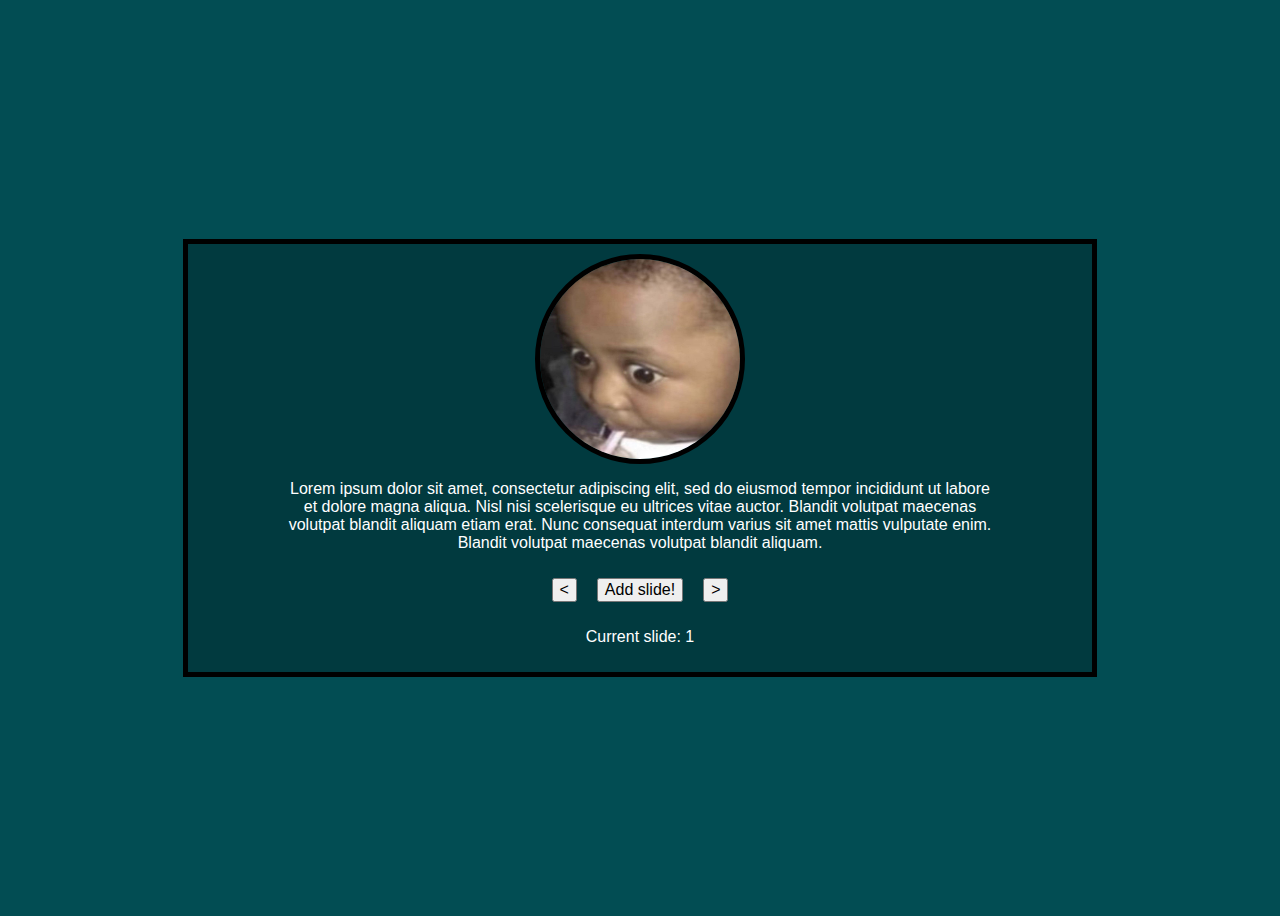
<file: carousel/index.html>
<!DOCTYPE html>
<html lang="en">
<head>
    <meta charset="UTF-8">
    <meta name="viewport" content="width=device-width, initial-scale=1.0">
    <link rel="stylesheet" href="./style.css">
    <title>Carousel</title>
</head>
<body>
    <div class="carousel">
        <div class="slide-container" id="container">
            <div class="slide slide-1">
            <img class="img" src="./img/person1.jpg" alt="">
            <p class="slide-text">
                Lorem ipsum dolor sit amet, consectetur adipiscing elit, sed do eiusmod tempor incididunt ut labore et dolore magna aliqua. Nisl nisi scelerisque eu ultrices vitae auctor. Blandit volutpat maecenas volutpat blandit aliquam etiam erat. Nunc consequat interdum varius sit amet mattis vulputate enim. Blandit volutpat maecenas volutpat blandit aliquam.
            </p>            
            </div>
            <div class="slide slide-2 hidden">
                <img class="img" src="./img/person2.jpg" alt="">
                <p class="slide-text">
                    Lorem ipsum dolor sit amet, consectetur adipiscing elit, sed do eiusmod tempor incididunt ut labore et dolore magna aliqua. Nisl nisi scelerisque eu ultrices vitae auctor. Blandit volutpat maecenas volutpat blandit aliquam etiam erat. Nunc consequat interdum varius sit amet mattis vulputate enim. Blandit volutpat maecenas volutpat blandit aliquam.
                </p>        
            </div>
            <div class="slide slide-3 hidden">
                <img class="img" src="./img/person3.jpg" alt="">
                <p class="slide-text">
                    Lorem ipsum dolor sit amet, consectetur adipiscing elit, sed do eiusmod tempor incididunt ut labore et dolore magna aliqua. Nisl nisi scelerisque eu ultrices vitae auctor. Blandit volutpat maecenas volutpat blandit aliquam etiam erat. Nunc consequat interdum varius sit amet mattis vulputate enim. Blandit volutpat maecenas volutpat blandit aliquam.
                </p>        
            </div>
        </div>
        <div class="slide-action">
            <button class="btn" id="btn-left"><</button>
            <button class="btn" id="add-slide">Add slide!</button>
            <button class="btn" id="btn-right">></button>
        </div>
        <p>Current slide: <span id="currentSlide">1</span></p>
    </div>

    <script src="./index.js"></script>
</body>
</html>
</file>
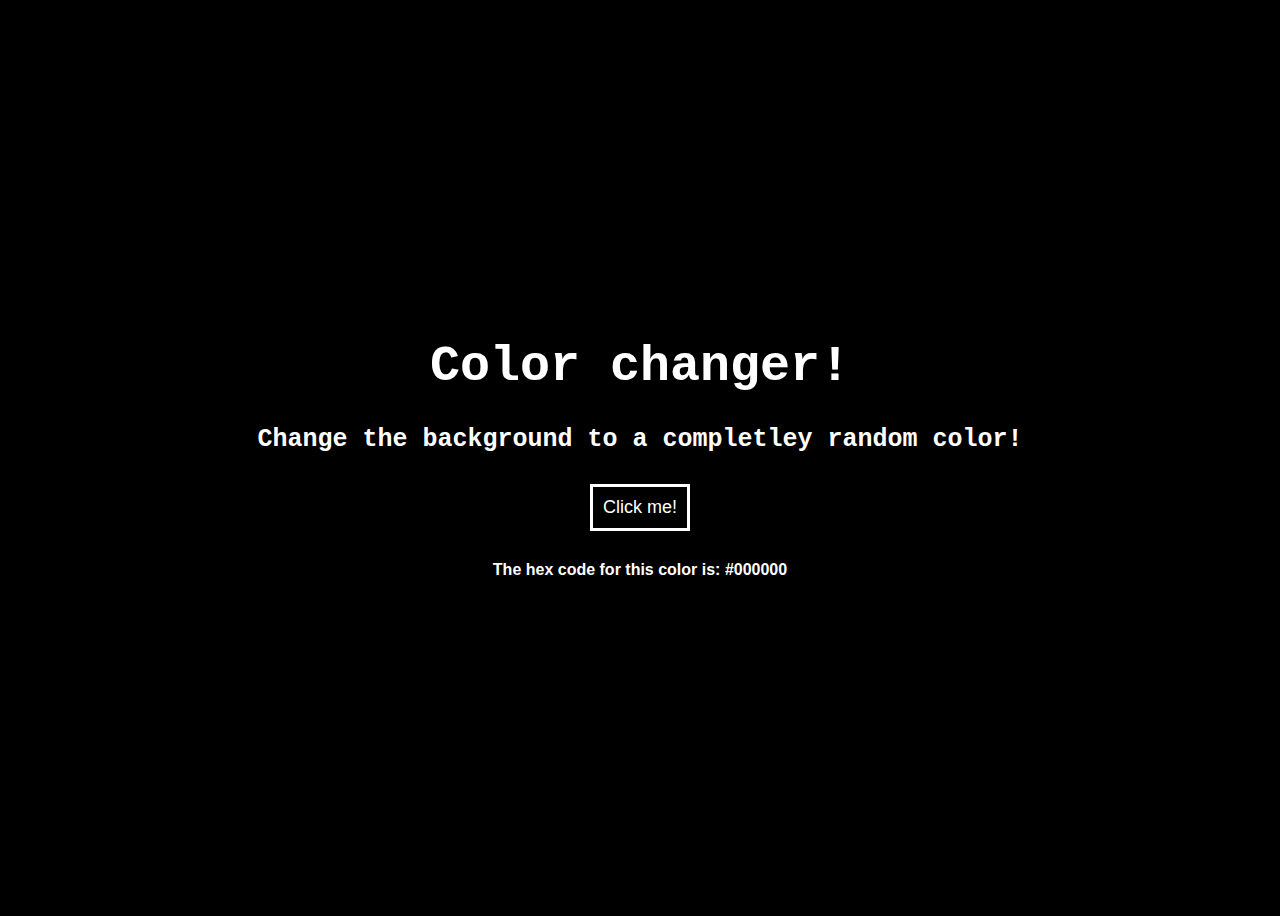
<file: color changer/index.html>
<!DOCTYPE html>
<html lang="en">
<head>
    <meta charset="UTF-8">
    <meta name="viewport" content="width=device-width, initial-scale=1.0">
    <link rel="stylesheet" href="./style.css">
    <title>Color Changer</title>
</head>
<body>
    <section>
        <div class="container">
            <h1>Color changer!</h1>
            <h2>Change the background to a completley random color!</h2>
            <button class="btn">Click me!</button>
            <p>The hex code for this color is: <span id="hex">#000000</span></p>
        </div>
    </section>
    <script src="./index.js"></script>
</body>
</html>
</file>
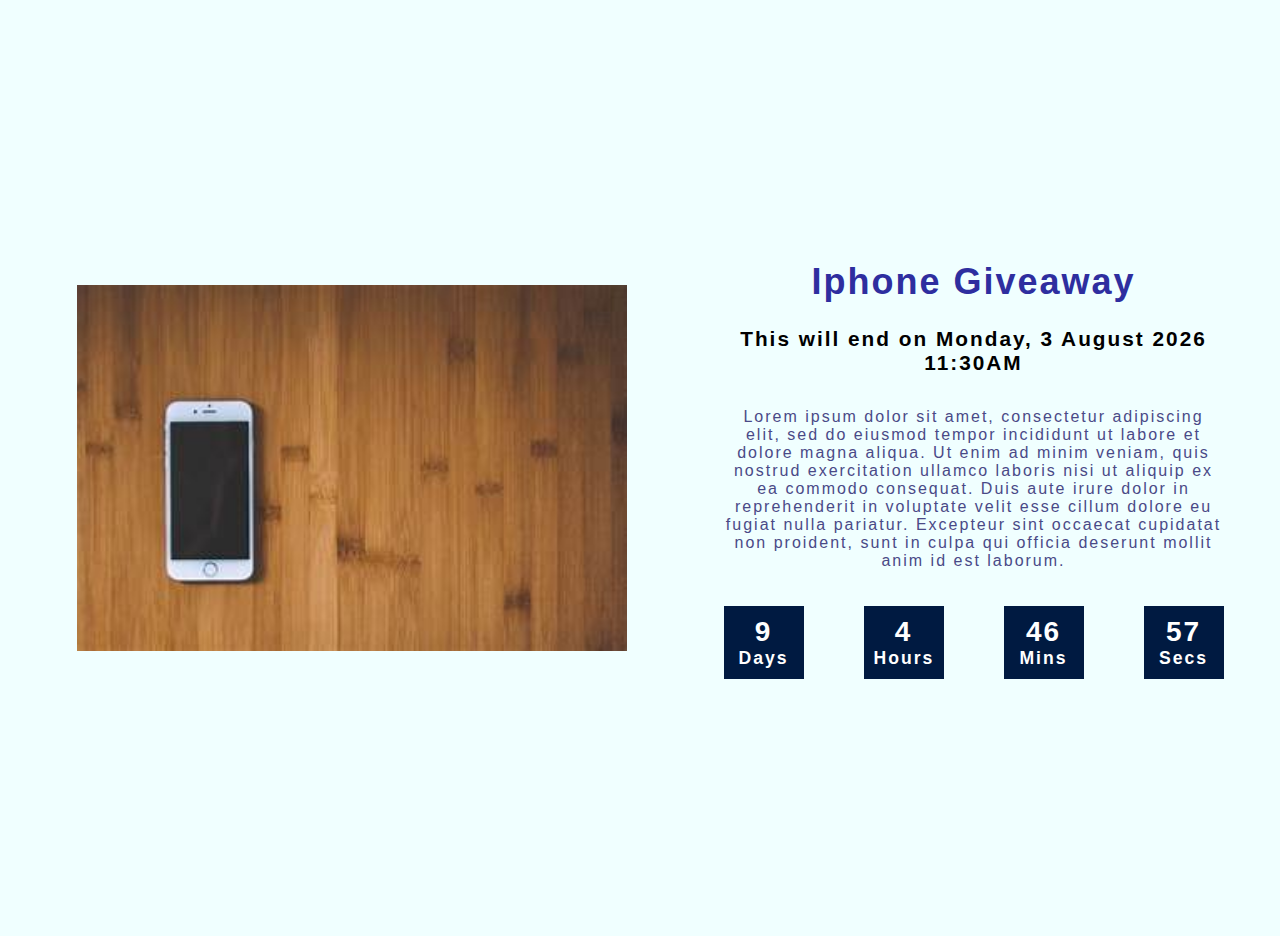
<file: countdown/index.html>
<!DOCTYPE html>
<html lang="en">
<head>
    <meta charset="UTF-8">
    <meta name="viewport" content="width=device-width, initial-scale=1.0">
    <link rel="stylesheet" href="./style.css">
    <title>Countdown</title>
</head>
<body>
    <section>
        <img src="./img/iphone.jpg" alt="">
        <div class="info">
            <header>
                <h1>Iphone Giveaway</h1>
                <h2>This will end on <span class="end-date">Thursday, September 2024 11:30am</span></h2>
            </header>
            <p>
                Lorem ipsum dolor sit amet, consectetur adipiscing elit, sed do eiusmod tempor incididunt ut labore et dolore magna aliqua. Ut enim ad minim veniam, quis nostrud exercitation ullamco laboris nisi ut aliquip ex ea commodo consequat. Duis aute irure dolor in reprehenderit in voluptate velit esse cillum dolore eu fugiat nulla pariatur. Excepteur sint occaecat cupidatat non proident, sunt in culpa qui officia deserunt mollit anim id est laborum.
            </p>
            <div class="count-down">
                <div class="time">
                    <h3 class="days">10</h3>
                    <h4>Days</h4>
                </div>
                <div class="time">
                    <h3 class="hrs">10</h3>
                    <h4>Hours</h4>
                </div>
                <div class="time">
                    <h3 class="mins">10</h3>
                    <h4>Mins</h4>
                </div>
                <div class="time">
                    <h3 class="secs">10</h3>
                    <h4>Secs</h4>
                </div>
            </div>
        </div>
    </section>


    <script src="./index.js"></script>
</body>
</html>
</file>
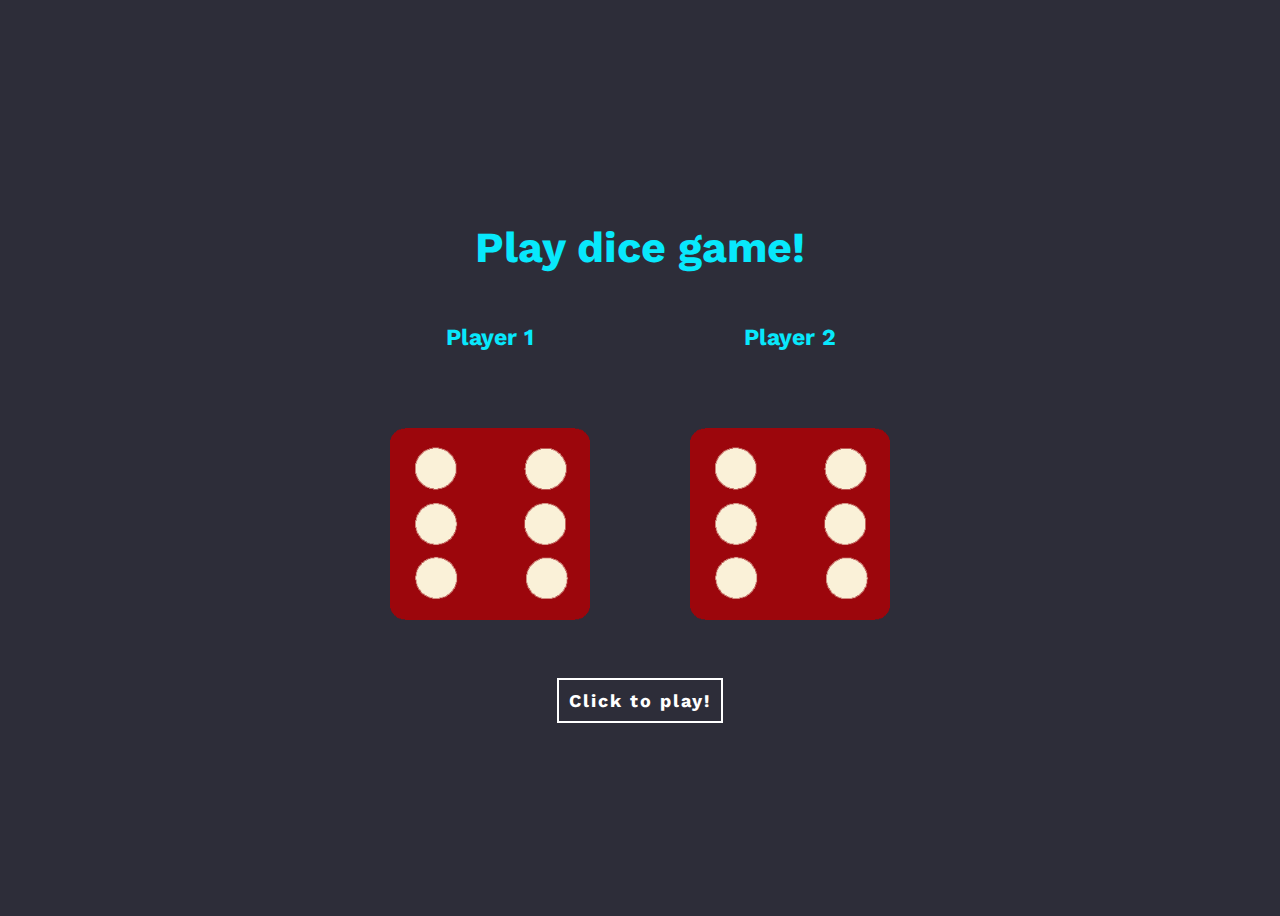
<file: Dice challenge/index.html>
<!DOCTYPE html>
<html lang="en">
<head>
    <meta charset="UTF-8">
    <meta name="viewport" content="width=device-width, initial-scale=1.0">
    <link rel="stylesheet" href="./style.css">
    <title>Diceeee</title>
</head>
<body>
    
    <header>
        <h1>Play dice game!</h1>
        <h2 class="result"></h2>
    </header>

    <section class="dice-container">
        <div class="player-1">
            <h3>Player 1</h3>
            <img src="./img/dice6.png" alt="" class="dice-img dice-1">
        </div>
        <div class="player-2">
            <h3>Player 2</h3>
            <img src="./img/dice6.png" alt="" class="dice-img dice-2">
        </div>
    </section>

    <footer>
        <button>Click to play!</button>
    </footer>


    <script src="./index.js"></script>
</body>
</html>
</file>
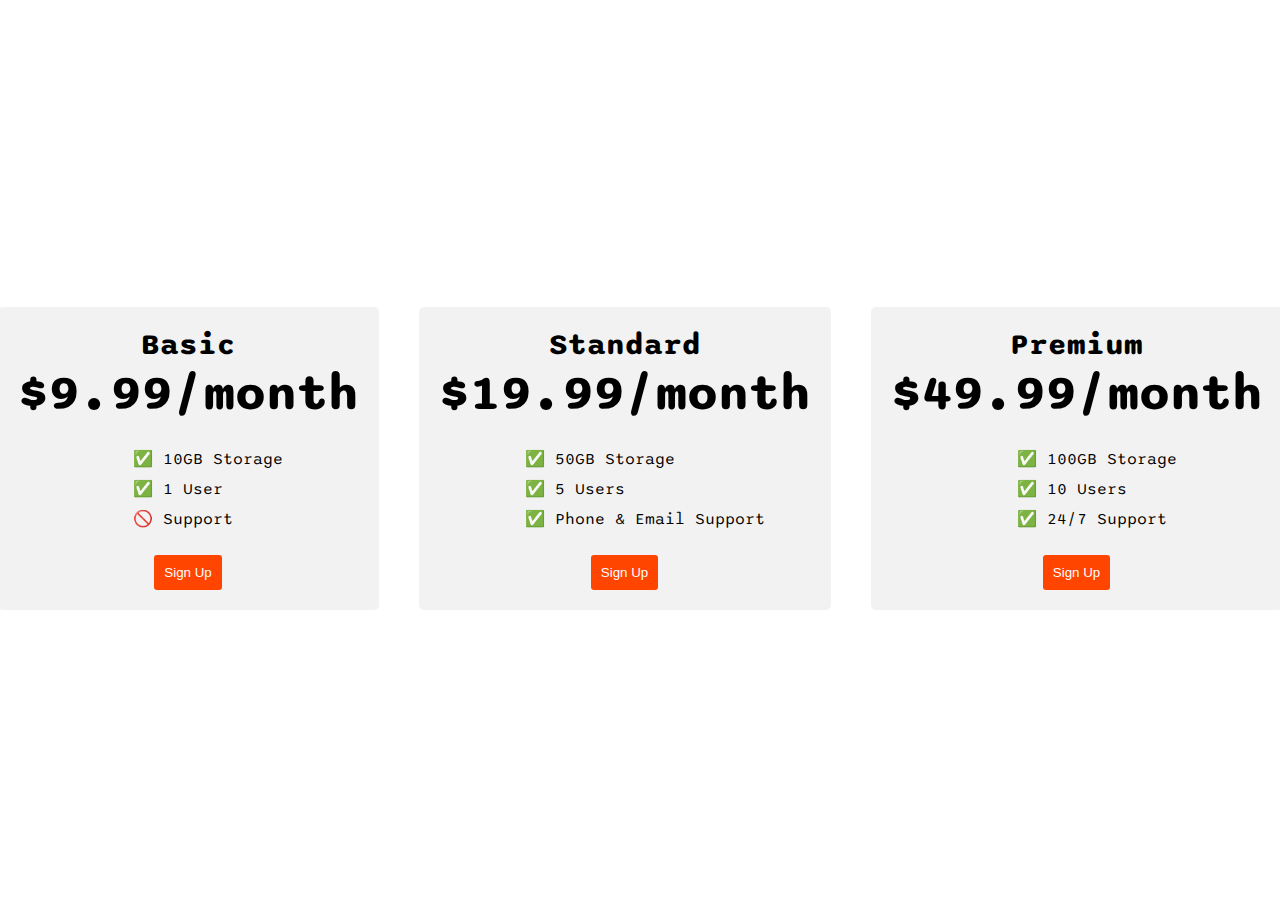
<file: Flexbox pricing/index.html>
<!DOCTYPE html>
<html>
  <head>
    <title>Flexbox Pricing Table</title>
    <link rel="preconnect" href="https://fonts.googleapis.com" />
    <link rel="preconnect" href="https://fonts.gstatic.com" crossorigin />
    <link
      href="https://fonts.googleapis.com/css2?family=Sono:wght@400;700&display=swap"
      rel="stylesheet"
    />
    <style>
      body {
        font-family: "Sono", sans-serif;
      }

      ul{
        list-style: none;
      }

      li{
        margin: 10px;
      }

      button{
        background-color: orangered;
        color: white;
        border: none;
        border-radius: 3px;
        padding: 10px;
      }

      .pricing-container{
        min-height: 100vh;
        display: flex;
        flex-direction: column;
        justify-content: center;
        align-items: center;
      }

      .pricing-plan{
        width: 50%;
        display: flex;
        flex-direction: column;
        align-items: center;
        justify-content: center;
        padding: 20px;
        margin: 20px;
        background-color: #f2f2f2;
        border-radius: 5px;
      }

      .plan-title{
        font-size: large;
        font-weight: bold;
      }

      .plan-price{
        font-size: x-large;
        font-weight: bolder;
      }

      
      @media (min-width: 1250px) {
        .pricing-container{
          flex-direction: row;
        }

        .plan-title{
          font-size: 30px;
        }

        .plan-price{
          font-size: 50px;
        }
      }
    </style>
  </head>

  <body>
    <div class="pricing-container">
      <div class="pricing-plan">
        <div class="plan-title">Basic</div>
        <div class="plan-price">$9.99/month</div>
        <ul class="plan-features">
          <li>✅ 10GB Storage</li>
          <li>✅ 1 User</li>
          <li>🚫 Support</li>
        </ul>
        <button class="plan-button">Sign Up</button>
      </div>
      <div class="pricing-plan">
        <div class="plan-title">Standard</div>
        <div class="plan-price">$19.99/month</div>
        <ul class="plan-features">
          <li>✅ 50GB Storage</li>
          <li>✅ 5 Users</li>
          <li>✅ Phone &amp; Email Support</li>
        </ul>
        <button class="plan-button">Sign Up</button>
      </div>
      <div class="pricing-plan">
        <div class="plan-title">Premium</div>
        <div class="plan-price">$49.99/month</div>
        <ul class="plan-features">
          <li>✅ 100GB Storage</li>
          <li>✅ 10 Users</li>
          <li>✅ 24/7 Support</li>
        </ul>
        <button class="plan-button">Sign Up</button>
      </div>
    </div>
  </body>
</html>
</file>
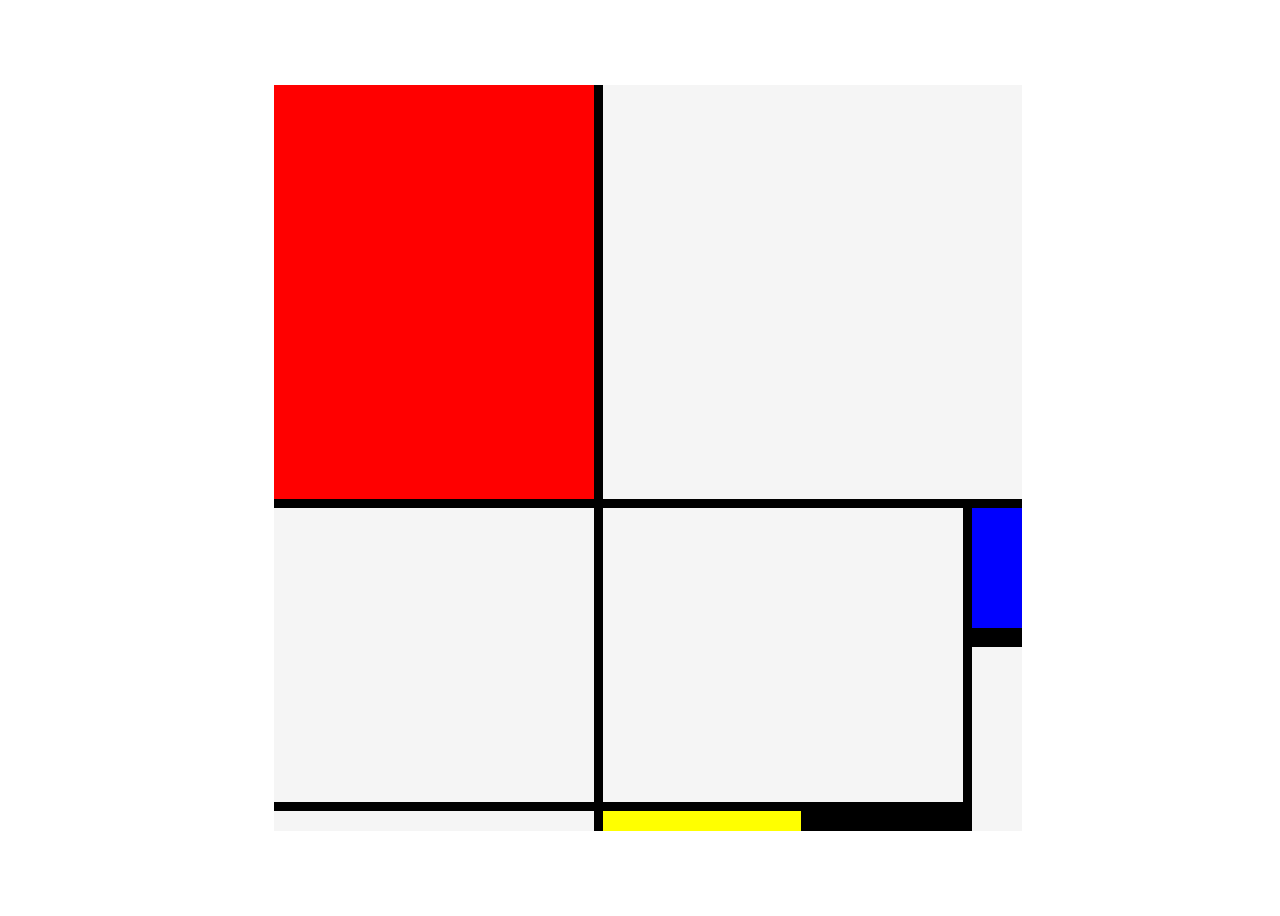
<file: Mondrian painting css grid practice/index.html>
<!DOCTYPE html>
<html lang="en">
<head>
    <meta charset="UTF-8">
    <meta name="viewport" content="width=device-width, initial-scale=1.0">
    <link rel="stylesheet" href="./index.css">
    <title>Mondrian painting css grid practice</title>
</head>

<body>
    <div class="painting-container">
        <div class="painting-square-1"></div>
        <div class="painting-square-2 white"></div>
        <div class="painting-square-3 white"></div>
        <div class="painting-square-4 white"></div>
        <div class="painting-square-5"></div>
        <div class="painting-square-6 white"></div>
        <div class="painting-square-7"></div>
        <div class="painting-square-8"></div>
        <div class="painting-square-9 white"></div>
    </div>
</body>
</html>
</file>
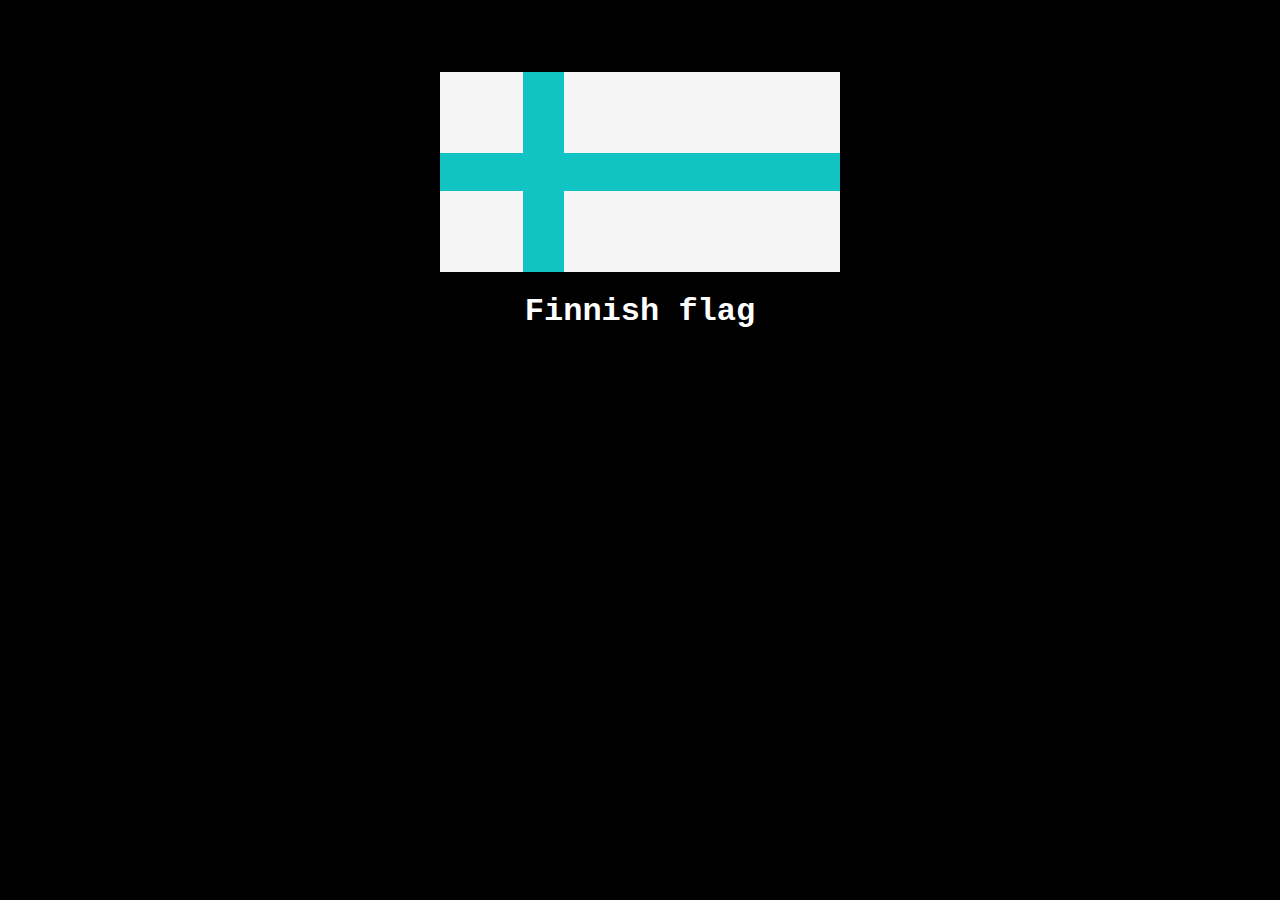
<file: Finnish flag/flag.html>
<!DOCTYPE html>
<html lang="en">
<head>
    <meta charset="UTF-8">
    <meta name="viewport" content="width=device-width, initial-scale=1.0">
    <link rel="stylesheet" href="./flag.css">
    <title>Swedish flag</title>
</head>
<body>
    <div class="flag-container">
        <div class="flag-body">
            <div class="flag-element-3"></div>
            <div class="flag-element-1"></div>
            <div class="flag-element-2"></div>
        </div>
    </div>
    <div class="caption-container">
        <h1 class="caption">Finnish flag</h1>
    </div>
    
</body>
</html>
</file>
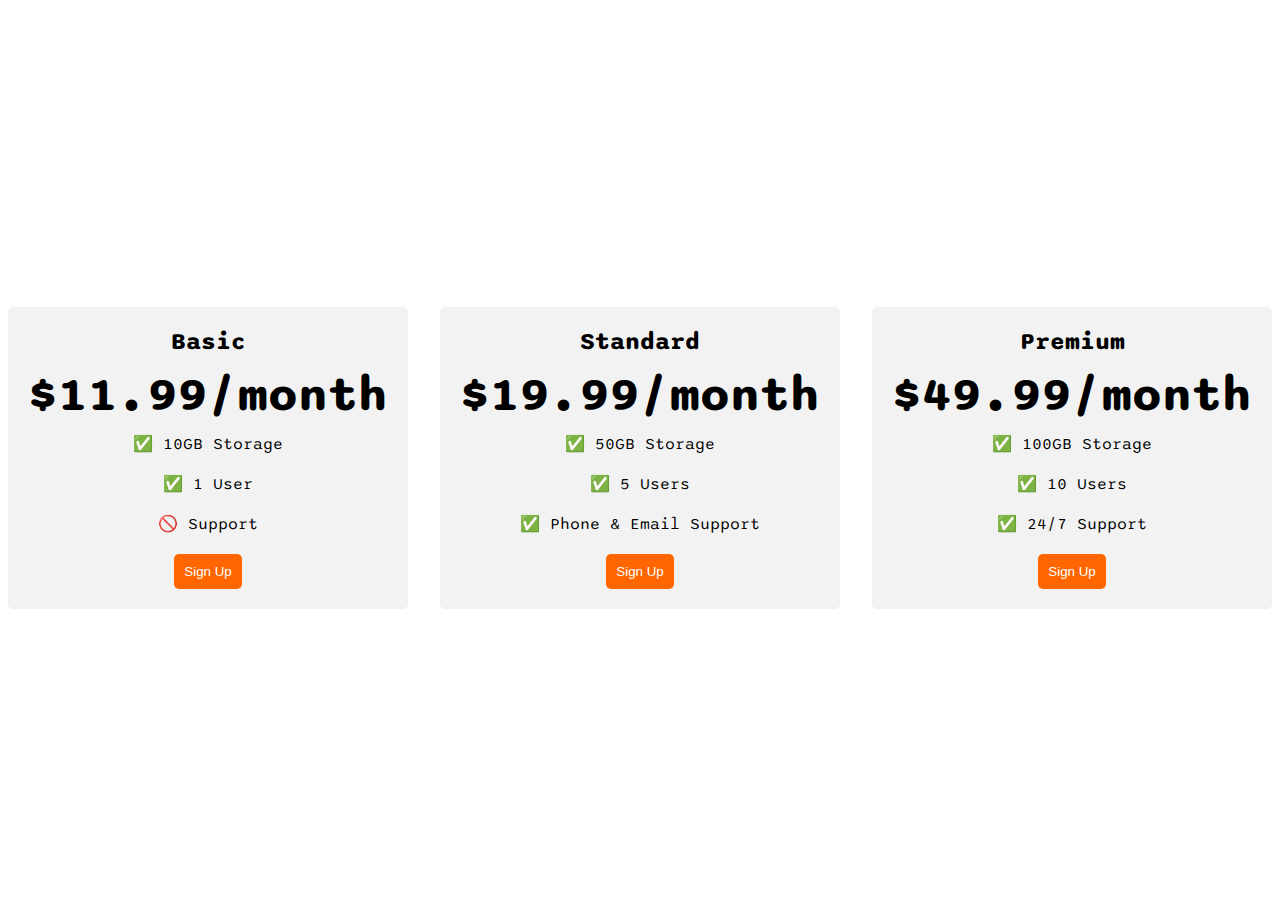
<file: Flexbox pricing/solution.html>
<!DOCTYPE html>
<html>

<head>
  <title>Flexbox Pricing Table</title>
  <link rel="preconnect" href="https://fonts.googleapis.com">
  <link rel="preconnect" href="https://fonts.gstatic.com" crossorigin>
  <link href="https://fonts.googleapis.com/css2?family=Sono:wght@400;700&display=swap" rel="stylesheet">
  <style>
    body {
      font-family: 'Sono', sans-serif;
    }

    .pricing-container {
      display: flex;
      justify-content: center;
      align-items: center;
      height: 100vh;
      gap: 2rem;
    }

    .pricing-plan {
      flex: 1;
      max-width: 400px;
      padding: 20px;
      background-color: #f2f2f2;
      border-radius: 5px;
      text-align: center;
    }

    .plan-title {
      font-size: 24px;
      font-weight: bold;
      margin-bottom: 10px;
    }

    .plan-price {
      font-size: 48px;
      font-weight: bold;
      margin-bottom: 10px;
    }

    .plan-features {
      list-style: none;
      padding: 0;
      margin: 0;
    }

    .plan-features li {
      margin-bottom: 20px;
    }

    .plan-button {
      padding: 10px;
      background-color: #ff6600;
      color: #fff;
      border-radius: 5px;
      border: none;
    }

    @media (max-width: 1250px) {
      .pricing-container {
        flex-direction: column;
        height: 100%;
      }
    }
  </style>
</head>

<body>
  <div class="pricing-container">
    <div class="pricing-plan">
      <div class="plan-title">Basic</div>
      <div class="plan-price">$11.99/month</div>
      <ul class="plan-features">
        <li>✅ 10GB Storage</li>
        <li>✅ 1 User</li>
        <li>🚫 Support</li>
      </ul>
      <button class="plan-button">Sign Up</a>
    </div>
    <div class="pricing-plan">
      <div class="plan-title">Standard</div>
      <div class="plan-price">$19.99/month</div>
      <ul class="plan-features">
        <li>✅ 50GB Storage</li>
        <li>✅ 5 Users</li>
        <li>✅ Phone &amp; Email Support</li>
      </ul>
      <button class="plan-button">Sign Up</a>
    </div>
    <div class="pricing-plan">
      <div class="plan-title">Premium</div>
      <div class="plan-price">$49.99/month</div>
      <ul class="plan-features">
        <li>✅ 100GB Storage</li>
        <li>✅ 10 Users</li>
        <li>✅ 24/7 Support</li>
      </ul>
      <button class="plan-button">Sign Up</a>
    </div>
  </div>

</body>

</html>
</file>
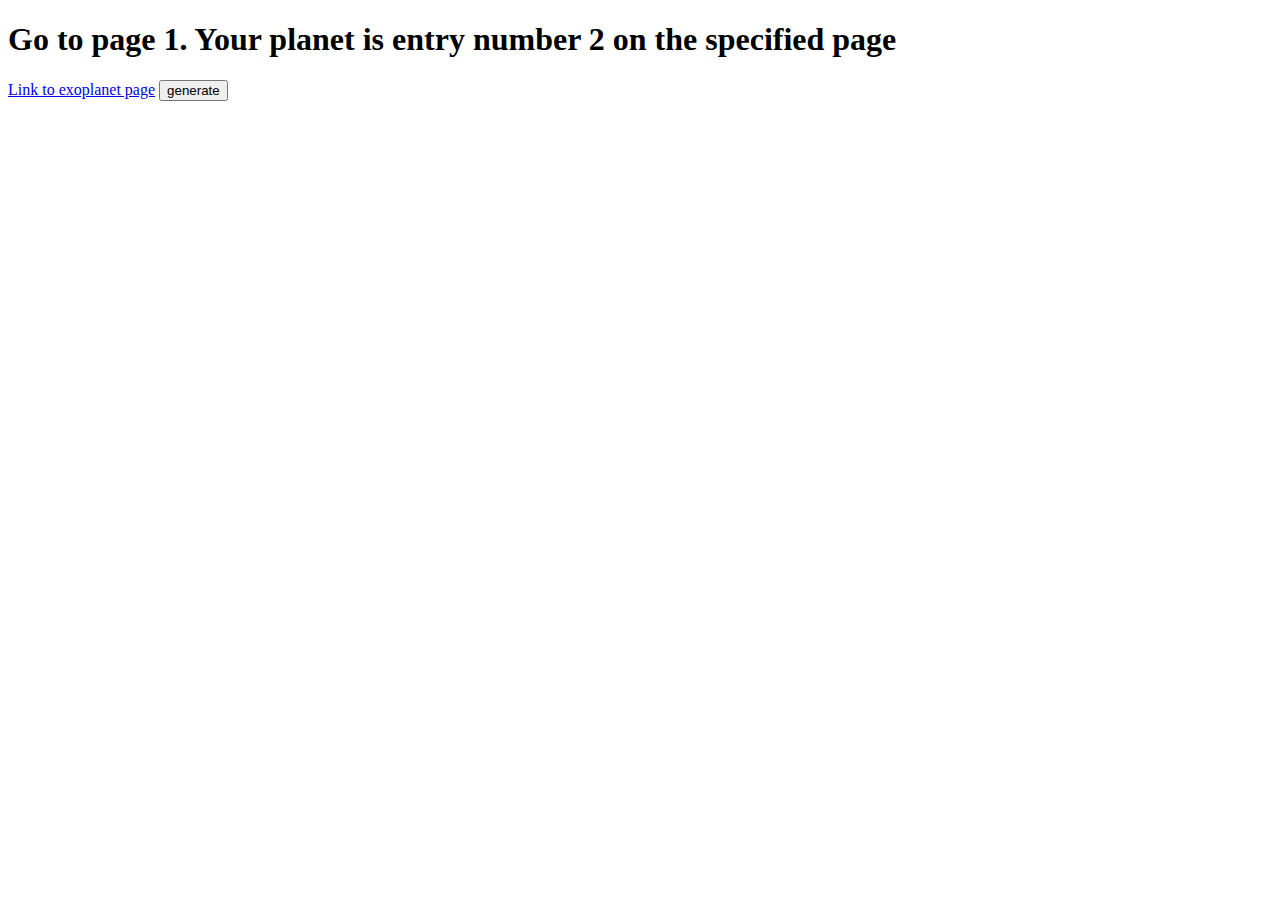
<file: GetRandomExoPlanet/getPlanet.html>
<!DOCTYPE html>
<html lang="en">
<head>
    <meta charset="UTF-8">
    <meta name="viewport" content="width=device-width, initial-scale=1.0">
    <title>Get planet</title>
</head>
<body>
    <h1 >Go to page <span class="page">1</span>. Your planet is entry number <span class="entry">2</span> on the specified page</h1>
    <a href="https://science.nasa.gov/exoplanets/exoplanet-catalog/?pageno=2&content_list=true">Link to exoplanet page</a>
    <button class="generate">generate</button>
    <script src="./getPlanet.js"></script>
</body>
</html>
</file>
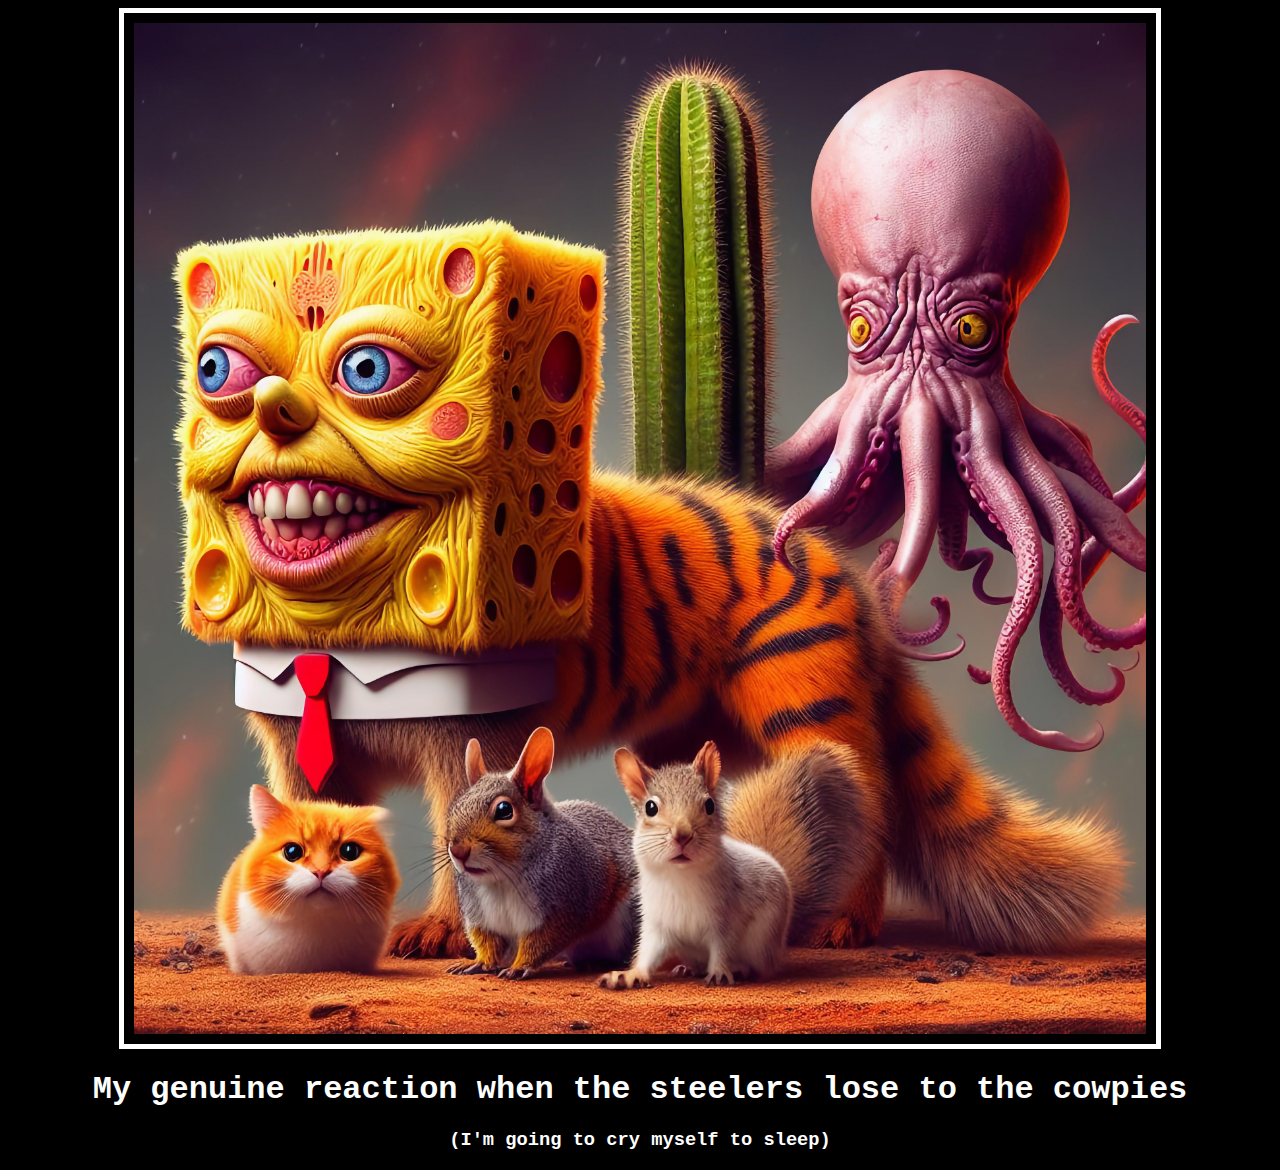
<file: Old school meme/main.html>
<!DOCTYPE html>
<html lang="en">
<head>
    <meta charset="UTF-8">
    <meta name="viewport" content="width=device-width, initial-scale=1.0">
    <link rel="stylesheet" href="./main.css">
    <title>Meme Page</title>
</head>
<body>
    <div class="img-container">
        <img src="./image.jpg" alt="">
    </div>

    <div class="caption-container">
        <h1 class="main-text">My genuine reaction when the steelers lose to the cowpies</h1>
        <h3 class="sub-text">(I'm going to cry myself to sleep)</h3>
    </div>
</body>
</html>
</file>
<file: carousel/style.css>
*{
    font-family:Verdana, Geneva, Tahoma, sans-serif;
    font-size: 16px;
    text-align: center;
}

body{
    height: 100vh;
    display: flex;
    justify-content: center;
    align-items: center;
    background-color: #024d53;
}

.carousel{
    max-width: 70%;
    display: flex;
    flex-direction: column;
    justify-content: center;
    align-items: center;
    border: solid black 5px;
    background-color: rgba(0, 0, 0, 0.234);
    color: white;
    padding: 10px;
    overflow: hidden;
}

.slide-container {
    transition: .2s linear;
    justify-content: center;
    align-items: center;
}

.slide{
    width: 100%;
    display: flex;
    flex-direction: column;
    justify-content: center;
    align-items: center;
}

.slide-text{
    max-width: 80%;
}

.img{
    width: 200px;
    border-radius: 50%;
    height: 200px;
    border: solid black 5px;
}

.slide-action{
    display: flex;
    width: fit-content;
    justify-content: space-evenly;
}

.btn {
    margin: 10px;
}

.btn:hover {
    cursor: pointer;
}

.hidden{
    transition: .2s linear;
    opacity: 0;
}
</file>
<file: color changer/style.css>
*{
    font-family:'Lucida Sans', 'Lucida Sans Regular', 'Lucida Grande', 'Lucida Sans Unicode', Geneva, Verdana, sans-serif;
}

h1, h2 {
  font-family: 'Courier New', Courier, monospace;  
}


section, body, .container{
    display: flex;
    text-align: center;
    flex-direction: column;
    justify-content: center;
    align-items: center;
    color: white;
}

body{
    transition: .15s linear;
    background-color: #000000;
    height: 100vh;
}

body, section{
    padding: 0px;
}

h1{
    font-size: 50px;
    margin: 10px;
}

h2{
    font-size: 25px;
}

p{
    margin: 20px;
    font-weight: bold;
}

.container{
    background-color: rgba(0, 0, 0, 0.2);
    padding: 10px;
}

.container > * {
    margin: 15px;
}

.btn{
    transition: .15s linear;
    background-color: black;
    color: rgb(255, 255, 255);
    border: solid white 3px;
    padding: 10px;
    font-size: 18px;
}

.btn:hover, .btn:active{
    cursor: pointer;
    transition: .15s linear;
    background-color: white;
    color: black;
}
</file>
<file: countdown/style.css>
body{
    font-family: sans-serif;
    min-height: 100vh;
    background-color: azure;
}


section{
    display: flex;
    flex-direction: row;
    flex-wrap: wrap;
    justify-content: space-around;
    align-items: center;
    text-align: center;
    letter-spacing: 2px;
    min-height: 100vh;
    padding: 10px;
}

img{
    width: 550px;
    margin: 20px;
}

h1 {
    color: rgb(46, 46, 159);
    font-size: 2.25em;
}

h2{
    font-size: 1.3em;
}

h3{
    font-size: 1.75em;
}

h4{
    font-size: 1.1em;
}

p{
    color: rgb(74, 74, 135);
}

.info{
    display: flex;
    flex-direction: column;
    justify-content: center;
    align-items: center;
    width: fit-content;
    max-width: 500px;
}

.count-down{
    display: flex;
    justify-content: space-between;
    align-items: center;
    width: 100%;
    margin: 20px;
}

.time{
    font-weight: bold;
    background-color: rgb(0, 26, 65);
    color: white;
    padding: 10px;
    width: 60px;
}

.time > * {
    margin: 0;
}
</file>
<file: Dice challenge/style.css>
@import url('https://fonts.googleapis.com/css2?family=Fira+Sans&family=Work+Sans&display=swap');

body{
    display: flex;
    flex-direction: column;
    align-items: center;
    justify-content: center;
    text-align: center;
    height: 100vh;
    font-family: 'Work Sans', sans-serif;
    background-color: rgb(45, 45, 57);
    color: rgb(8, 232, 252);
}


h1{
    font-size: 43px;
}

h2{
    font-size: 33px;
    color: aliceblue;
}

h3{
    font-size: 23px;
}

.dice-container{
    display: flex;
    justify-content: space-between;
    align-items: center;
}

.dice-img{
    margin: 50px;
    width: 200px;
}

button{
    font-weight: bold;
    letter-spacing: 2px;
    transition: .2s linear;
    padding: 10px;
    background-color: rgb(45, 45, 57);
    color: white;
    border: solid white 2px;
    font-size: 18px;
    font-family: 'Work Sans', sans-serif;
}

button:hover{
    cursor: pointer;
    transition: .2s linear;
    background-color: white;
    color: black;
}
</file>
<file: Mondrian painting css grid practice/index.css>
body{
    display: flex;
    align-items: center;
    justify-content: center;
    min-height: 100vh;
    min-width: 100vw;
}

.painting-container{
    background-color: black;
    display: grid;
    gap: 9px;
    grid-template-columns: 320px 198px 153px 50px;
    grid-template-rows: 414px 130px 155px 20px;
}

.white{
    background-color: whitesmoke;
}

.painting-square-1{
    background-color: red;
}


.painting-square-2{
    grid-column: span 3;
}

.painting-square-3{
    grid-row: span 2;
}

.painting-square-4{
    grid-row: span 2;
    grid-column: span 2;
}

.painting-square-5{
    background-color: blue;
    border-bottom: solid black 10px;
}

.painting-square-6{
    grid-column-start: 4;
    grid-row-start: 3;
    grid-row-end: -1;
}

.painting-square-7{
    grid-column-start: 2;
    background-color: yellow;
}

.painting-square-8{
    grid-column-start: 3;
    background-color: black;
}

.painting-square-9{
    grid-column-start: 1;
    grid-row-start: 4;
}
</file>
<file: Finnish flag/flag.css>
body{
    background-color: black;
    padding: 5%;
    color: white;
    font-family: 'Courier New', Courier, monospace;
}

.flag-container{
    display: flex;
    align-items: center;
    justify-content: center;
    width: 100%;
}

.caption-container{
    text-align: center;
}

.flag-body{
    background-color: whitesmoke;
    height: 200px;
    width: 400px;
    display: flex;
}

.flag-element-1, .flag-element-2, .flag-element-3{
   background-color:rgb(18, 195, 195);
}

.flag-element-1{
    width: 60px; 
    height: 100%;
}

.flag-element-2{
    align-self: center;
    width: 100%;
    height: 38px;
}

.flag-element-3{
    height: 38px;
    width: 30%;
    align-self: center;
}
</file>
<file: Old school meme/main.css>
body{
    background-color: black;
    color: white;
    font-family: 'Courier New', Courier, monospace;
}

img{
    width: 80%;
    height: 60%;
    padding: 10px;
    border: 5px solid white;
}

.img-container{
    display: flex;
    justify-content: center;
    align-items: center;
}

.caption-container{
    text-align: center;
}
</file>
